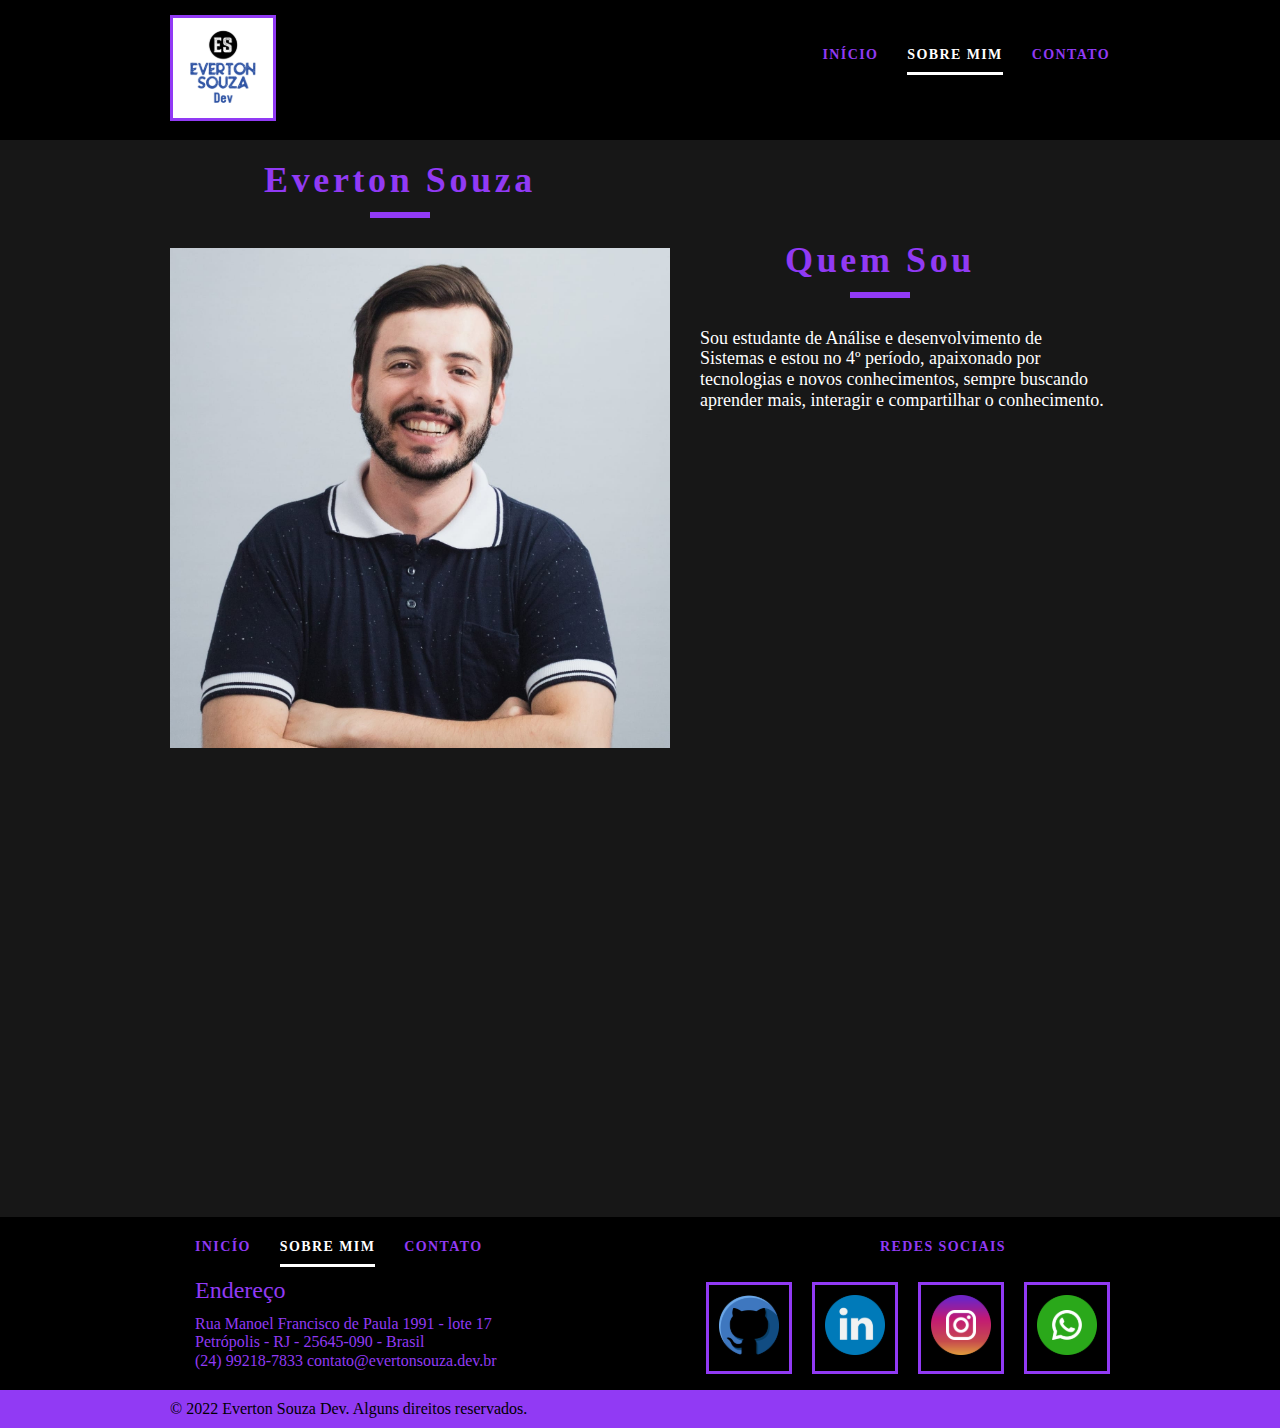
<file: sobre.html>
<!DOCTYPE html>
<html lang="pt-br">

<head>
  <meta charset="UTF-8">
  <meta name="viewport" content="width=device-width, initial-scale=1.0">
  <title>Everton Souza Dev</title>

  <link rel="stylesheet" href="css/normalize.css">
  <link rel="stylesheet" href="css/reset.css">
  <link rel="stylesheet" href="css/grid.css">
  <link rel="stylesheet" href="css/sobre.css">
  <link rel="stylesheet" href="css/style.css">
  <link rel="stylesheet" href="css/responsivo.css">

  <link rel="shortcut icon" href="img/logo_size.jpg">

  <script>document.documentElement.classList.add("js");</script>
</head>

<body>
  <header class="header">
    <div class="container">
      <a href="index.html" class="grid-4">
        <img src="img/marca.svg" alt="logo-imagem">
      </a>
      <nav class="grid-12 header-menu">
        <ul>
          <li><a href="index.html">Início</a></li>
          <li><a class="menu_ativo" href="sobre.html">Sobre mim</a></li>
          <li><a href="contato.html">Contato</a></li>
        </ul>
      </nav>
    </div>
  </header>


  <section class="quem-sou">
    <div class="container">
      <div class="foto-perfil grid-8">
        <h1 data-anime="400">Everton Souza</h1>
        <img data-anime="400" src="img/perfil.jpg" alt="Everton Souza foto">
      </div>
      <div class="grid-8">
        <h2 data-anime="400">Quem Sou</h2>
        <p class="fadeInDown" data-anime="800">Sou estudante de Análise e desenvolvimento de
          Sistemas e estou no 4º período, apaixonado por
          tecnologias e novos conhecimentos, sempre
          buscando aprender mais, interagir e compartilhar o
          conhecimento.</p>
      </div>
    </div>
  </section>

  <section class="habilidades">
    <div class="container">
      <div class="grid-16">
        <h3 data-anime="1000">Habilidades</h3>
        <div data-anime="1200" class="grid-5">
          <img src="img/figma.svg">
          <p>Figma</p>
        </div>
        <div data-anime="1200" class="grid-5">
          <img src="img/css.svg">
          <p>CSS</p>
        </div>
        <div data-anime="1200" class="grid-5">
          <img src="img/html.svg">
          <p>HTML</p>
        </div>

        <div data-anime="1200" class="grid-5">
          <img src="img/react.svg">
          <p>React</p>
        </div>
        <div data-anime="1200" class="grid-5">
          <img src="img/react-native.svg">
          <p>React-Native</p>
        </div>
        <div data-anime="1200" class="grid-5">
          <img src="img/javascript.svg">
          <p>Javascript</p>
        </div>
  </section>


  <footer class="footer">
    <div class="container">
      <nav class=" grid-12 footer-menu">
        <ul>
          <li><a href="index.html">Inicío</a></li>
          <li><a class="menu_ativo" href="sobre.html">Sobre mim</a></li>
          <li><a href="contato.html">Contato</a></li>
        </ul>

      </nav>
      <div class="footer-redes">
        <h4>Redes Sociais<h4>
            <ul>
              <li><a href="https://api.whatsapp.com/send?phone=5524992187833&text=Desejo%20tirar%20d%C3%BAvidas." target="_blank"><img src="img/whatsapp.svg" alt="WhatsApp Everton"></a></li>
              <li><a href="https://www.instagram.com/everton.dsouza/" target="_blank"><img src="img/instagram.svg" alt="Instagram Everton"></a></li>
              <li><a href="https://www.linkedin.com/in/everton-souza-a93062182/" target="_blank"><img src="img/linkedin.svg" alt="Linkedin Everton"></a></li>
              <li><a href="https://github.com/EvertonSouzaa" target="_blank"><img src="img/github.svg" alt="Github Everton"></a></li>
            </ul>
      </div>
      <div class="info">
        <h3>Endereço</h3>
        <p>Rua Manoel Francisco de Paula 1991 - lote 17<br>Petrópolis - RJ - 25645-090 - Brasil<br>(24) 99218-7833 contato@evertonsouza.dev.br</p>
      </div>
    </div>
    <div class="copy">
      <div class="container">
        <p class="grid-16"> © 2022 Everton Souza Dev. Alguns direitos reservados.</p>
      </div>
    </div>
  </footer>

  <script src="./js/simple-anime.js"></script>
  <script src="./js/script.js"></script>
</body>

</html>
</file>
<file: css/grid.css>
*,
*:before,
*:after {
  -webkit-box-sizing: border-box;
  -moz-box-sizing: border-box;
  box-sizing: border-box;
}

.container {
  width: 960px;
  margin: 0 auto;
  padding: 0px;
  position: relative;
}

.container:after,
.container:before {
  content: " ";
  display: table;
}

.container:after {
  clear: both;
}

.grid-1,
.grid-2,
.grid-3,
.grid-4,
.grid-5,
.grid-6,
.grid-7,
.grid-8,
.grid-9,
.grid-10,
.grid-11,
.grid-12,
.grid-13,
.grid-14,
.grid-15,
.grid-16,
.grid-1-3 {
  float: left;
  margin-left: 10px;
  margin-right: 10px;
}

.grid-1 {
  width: 40px;
}
.grid-2 {
  width: 100px;
}
.grid-3 {
  width: 160px;
}
.grid-4 {
  width: 220px;
}
.grid-5 {
  width: 280px;
}
.grid-6 {
  width: 340px;
}
.grid-7 {
  width: 400px;
}
.grid-8 {
  width: 460px;
}
.grid-9 {
  width: 520px;
}
.grid-10 {
  width: 580px;
}
.grid-11 {
  width: 640px;
}
.grid-12 {
  width: 700px;
}
.grid-13 {
  width: 760px;
}
.grid-14 {
  width: 820px;
}
.grid-15 {
  width: 880px;
}
.grid-16 {
  width: 940px;
}
.grid-1-3 {
  width: 300px;
}

@media only screen and (min-width: 788px) and (max-width: 979px) {
  .container {
    width: 768px;
  }

  .grid-1 {
    width: 28px;
  }
  .grid-2 {
    width: 76px;
  }
  .grid-3 {
    width: 124px;
  }
  .grid-4 {
    width: 172px;
  }
  .grid-5 {
    width: 220px;
  }
  .grid-6 {
    width: 268px;
  }
  .grid-7 {
    width: 316px;
  }
  .grid-8 {
    width: 364px;
  }
  .grid-9 {
    width: 412px;
  }
  .grid-10 {
    width: 460px;
  }
  .grid-11 {
    width: 508px;
  }
  .grid-12 {
    width: 556px;
  }
  .grid-13 {
    width: 604px;
  }
  .grid-14 {
    width: 652px;
  }
  .grid-15 {
    width: 700px;
  }
  .grid-16 {
    width: 748px;
  }
  .grid-1-3 {
    width: 236px;
  }
}

@media only screen and (max-width: 787px) {
  .container {
    width: 450px;
  }

  .grid-1,
  .grid-2,
  .grid-3,
  .grid-4,
  .grid-5,
  .grid-6,
  .grid-7,
  .grid-8,
  .grid-9,
  .grid-10,
  .grid-11,
  .grid-12,
  .grid-13,
  .grid-14,
  .grid-15,
  .grid-16,
  .grid-1-3 {
    width: 300px;
    margin: 0 0 20px 0;
    float: none;
  }
}
</file>
<file: css/sobre.css>
.quem-sou {
  width: 100%;
  background: #171717;
}

.foto-perfil img {
  margin: 20px auto;
  height: 500px;
}

.foto-perfil img:hover {
  border: 3px solid #913af4;
}

.foto-perfil h1 {
  font-size: 36px;
  font-weight: bold;
  color: #913af4;
  text-align: center;
  margin-top: 20px;
  margin-bottom: 10px;
  letter-spacing: 0.1em;
}

.foto-perfil h1::after {
  content: " ";
  display: block;
  width: 60px;
  height: 3px;
  border: 3px solid #913af4;
  margin: 10px auto;
  background: #913af4;
}

.quem-sou h2 {
  font-size: 36px;
  font-weight: bold;
  color: #913af4;
  text-align: center;
  margin-top: 100px;
  margin-bottom: 10px;
  letter-spacing: 0.1em;
}

.quem-sou h2::after {
  content: " ";
  display: block;
  width: 60px;
  height: 3px;
  border: 3px solid #913af4;
  margin: 10px auto;
  background: #913af4;
}

.quem-sou p {
  font-size: 1.125em;
  color: #fff;
  margin-top: 30px;
  margin-left: 50px;
}

.habilidades {
  width: 100%;
  height: 445px;
  background: #171717;
  background-size: cover;
  color: #fff;
  font-size: 20px;
  font-weight: bold;
}

.habilidades h3 {
  font-size: 36px;
  font-weight: bold;
  color: #fff;
  text-align: center;
  letter-spacing: 0.1em;
  margin: 10px auto;
}

.habilidades h3::after {
  content: " ";
  display: block;
  width: 60px;
  height: 3px;
  border: 3px solid #fff;
  margin: 10px auto;
  background: #fff;
}

.habilidades div > img {
  width: 50px;
  float: left;
  margin: 50px 50px;
}

.habilidades div > p {
  font-size: 20px;
  font-weight: bold;
  margin: 65px auto 10px 10px;
}
</file>
<file: css/style.css>
/* Estilos Gerais */

body {
  font-family: Nunito;
}

/* Header */

.header {
  position: relative;
  top: 0;
  width: 100%;
  background: #000;
  padding: 15px 0;
  z-index: 5;
}

.header > div > a > img {
  border: 3px solid #913af4;
}

.header > div > a > img:hover {
  border-color: #fff;
}

.header-menu {
  text-align: right;
}

.header-menu ul li {
  display: inline-block;
  margin-left: 25px;
  margin-top: 30px;
}

.header-menu ul li a {
  color: #913af4;
  font-weight: bold;
  text-transform: uppercase;
  letter-spacing: 0.1em;
  font-size: 14px;
  line-height: 20px;
  padding: 10px 0;
}

.header-menu ul li a:hover {
  color: #fff;
  border-bottom: 3px solid #fff;
}

.header-menu ul li a.menu_ativo {
  color: #fff;
  border-bottom: 3px solid #fff;
}

/* Introdução */

.introducao {
  width: 100%;
  height: 380px;
  background: url("../img/bg-quote.svg") no-repeat center;
  background-size: cover;
  /* margin-top: 96px; */
  text-align: center;
  padding-top: 80px;
}

.introducao h1 {
  font-size: 36px;
  color: #fff;
  font-weight: bold;
  text-transform: uppercase;
}

.quote-externo {
  max-width: 320px;
  margin: 0 auto;
  margin-bottom: 40px;
  color: white;
}

.quote-externo p {
  font-style: italic;
  font-size: 20px;
}

.quote-externo p:before,
.quote-externo p:after {
  content: "";
  display: block;
  width: 60px;
  height: 3px;
  background: #fff;
  margin: 14px auto 10px auto;
}

.quote-externo cite {
  font-style: normal;
  font-weight: bold;
  font-size: 20px;
  letter-spacing: 0.1em;
}

.portfolio {
  background: #171717;
}
.portfolio-itens h2 {
  font-size: 36px;
  font-weight: bold;
  line-height: 18px;
  text-transform: uppercase;
  text-align: center;
  margin: 20px auto;
  color: #913af4;
}

.portfolio-itens p {
  font-size: 20px;
  font-weight: bold;
  text-align: center;
  color: #913af4;
}

.portfolio-itens h2::after {
  content: " ";
  display: block;
  border: 3px solid #913af4;
  width: 60px;
  height: 3px;
  margin: 20px auto;
  background: #913af4;
}

.portfolio-itens img {
  max-width: 960px;
  background: no-repeat;
  margin: 10px auto;
  padding: 10px 0;
}

.call {
  text-align: center;
  clear: both;
  margin: 20px auto;
}

.call p {
  font-size: 18px;
  padding: 10px 0;
  color: #913af4;
  margin: 20px auto;
}
.btn {
  border: 3px solid #913af4;
  padding: 10px 30px;
  color: #913af4;
  font-size: 14px;
  line-height: 20px;
  text-transform: uppercase;
  font-weight: 700;
  letter-spacing: 0.1em;
}
.btn:hover {
  color: #fff;
  border-color: #fff;
}

.footer {
  width: 100%;
  background: #000;
  color: #fff;
}

.footer-menu {
  text-align: left;
}

.footer-menu ul li {
  display: inline-block;
  margin-left: 25px;
  margin-top: 20px;
}

.footer-menu ul li a {
  color: #913af4;
  font-weight: bold;
  text-transform: uppercase;
  letter-spacing: 0.1em;
  font-size: 14px;
  line-height: 20px;
  padding: 10px 0;
}

.footer-menu ul li a:hover {
  color: #fff;
  border-bottom: 3px solid #fff;
}

.footer-menu ul li a.menu_ativo {
  color: #fff;
  border-bottom: 3px solid #fff;
}

.footer-redes h4 {
  color: #913af4;
  font-weight: bold;
  text-transform: uppercase;
  letter-spacing: 0.1em;
  font-size: 14px;
  line-height: 20px;
  padding: 10px 0;
  margin: 10px auto;
}

.footer-redes ul li {
  display: block;
  margin: 10px 10px;
  float: right;
}

.footer-redes ul li a {
  border: 3px solid #913af4;
  display: block;
  padding: 10px;
  margin: -15px auto;
}

.footer-redes ul li a:hover {
  border-color: #fff;
}

.info {
  text-align: left;
  margin-top: -30px;
  padding-bottom: 20px;
  color: #913af4;
  padding-left: 35px;
}

.info h3 {
  font-size: 24px;
  margin: 10px auto;
  padding-left: 0px;
}

.copy {
  width: 100%;
  background: #913af4;
  padding: 10px 0;
  color: #000;
}

.js [data-slide] {
  position: relative;
}
.js [data-slide] > * {
  position: absolute;
  top: 0;
  opacity: 0;
}
.js [data-slide] > .active {
  position: relative;
  opacity: 1;
  transition: opacity 500ms;
}
.js [data-slide-nav] {
  display: block;
  text-align: center;
  margin-top: 5px;
}
.js [data-slide-nav] button {
  display: inline-block;
  width: 12px;
  height: 12px;
  margin: 4px;
  border: none;
  padding: 0;
  border-radius: 6px;
  text-indent: -99px;
  overflow: hidden;
  background: #1d1d1d;
}
.js [data-slide-nav] button.active {
  background: #913af4;
}
.js [data-anime] {
  opacity: 0;
}
.js .fadeInDown {
  transform: translate3d(0, -20px, 0);
}
.js .anime {
  opacity: 1;
  transform: none;
  transition: opacity 800ms, transform 800ms;
}
.nao-aparece {
  visibility: hidden;
  position: absolute;
  height: 0;
}
#form-sucesso {
  color: #31aa39;
}
#form-erro {
  color: #f64540;
}
</file>
<file: css/responsivo.css>
/*Estilo para tablets*/
@media only screen and (min-width: 788px) and (max-width: 979px) {
  .header {
    width: 100%;
    background: #000;
    padding: 10px 0;
    margin: 0px auto;
  }
  .portfolio-itens h2 {
    margin: 30px auto;
  }
  .portfolio-itens img {
    max-width: 720px;
    height: 304px;
    background-size: cover;
    margin: 10px auto;
    padding: 10px 0;
  }
  /* Sobre */
  .foto-perfil img {
    width: 100%;
  }
  .quem-sou h2 {
    margin-bottom: 20px;
  }
  .habilidades {
    width: 100%;
    height: 280px;
  }
  .habilidades div > img {
    max-width: 50px;
    float: left;
    margin: 50px 10px 0px 50px;
  }

  .footer-redes h4 {
    text-align: left;
  }
  .footer-redes ul li a {
    border: 3px solid #913af4;
    display: block;
    padding: 10px;
    margin: 20px 0px;
  }

  .info {
    margin: 5px auto;
  }
} /* Final do estilo para tablets */

/*Estilo para smartphone*/
@media only screen and (max-width: 787px) {
  /*787*/
  .header {
    width: 100%;
    background: #000;
    padding: 10px 0;
    margin: 0px auto;
  }
  .header > div > a > img {
    margin: 10px 170px;
  }

  .header-menu {
    margin: 20px auto;
  }

  .header-menu ul li {
    text-align: center;
    display: inline;
    margin: 10px 10px;
  }

  .portfolio-itens h2 {
    margin-bottom: 10px;
    margin-top: 10px;
    padding-top: 20px;
    margin-left: 130px;
  }
  .portfolio-itens p {
    text-align: center;
  }

  .portfolio-itens ul li img {
    width: 450px;
    height: 304px;
    margin-right: 80px;
    padding: 10px 0;
  }

  .footer-menu {
    margin: 10px auto;
  }

  .footer-menu ul li a {
    display: inline-block;
    font-size: 14px;
    margin: 0px -40px 0px 20px;
  }
  .footer-redes h4 {
    text-align: center;
    margin: 20px auto;
  }
  .footer-redes ul li a {
    border: none;
    display: block;
    padding: 0px;
    margin-top: -130px;
    margin-bottom: 10px;
  }
  .footer-redes ul li a:hover {
    border: 2px solid #913af4;
  }

  .info {
    margin-top: 50px;
    margin-bottom: 10px;
  }
  /* Final estilo para smartphone */
}
</file>
